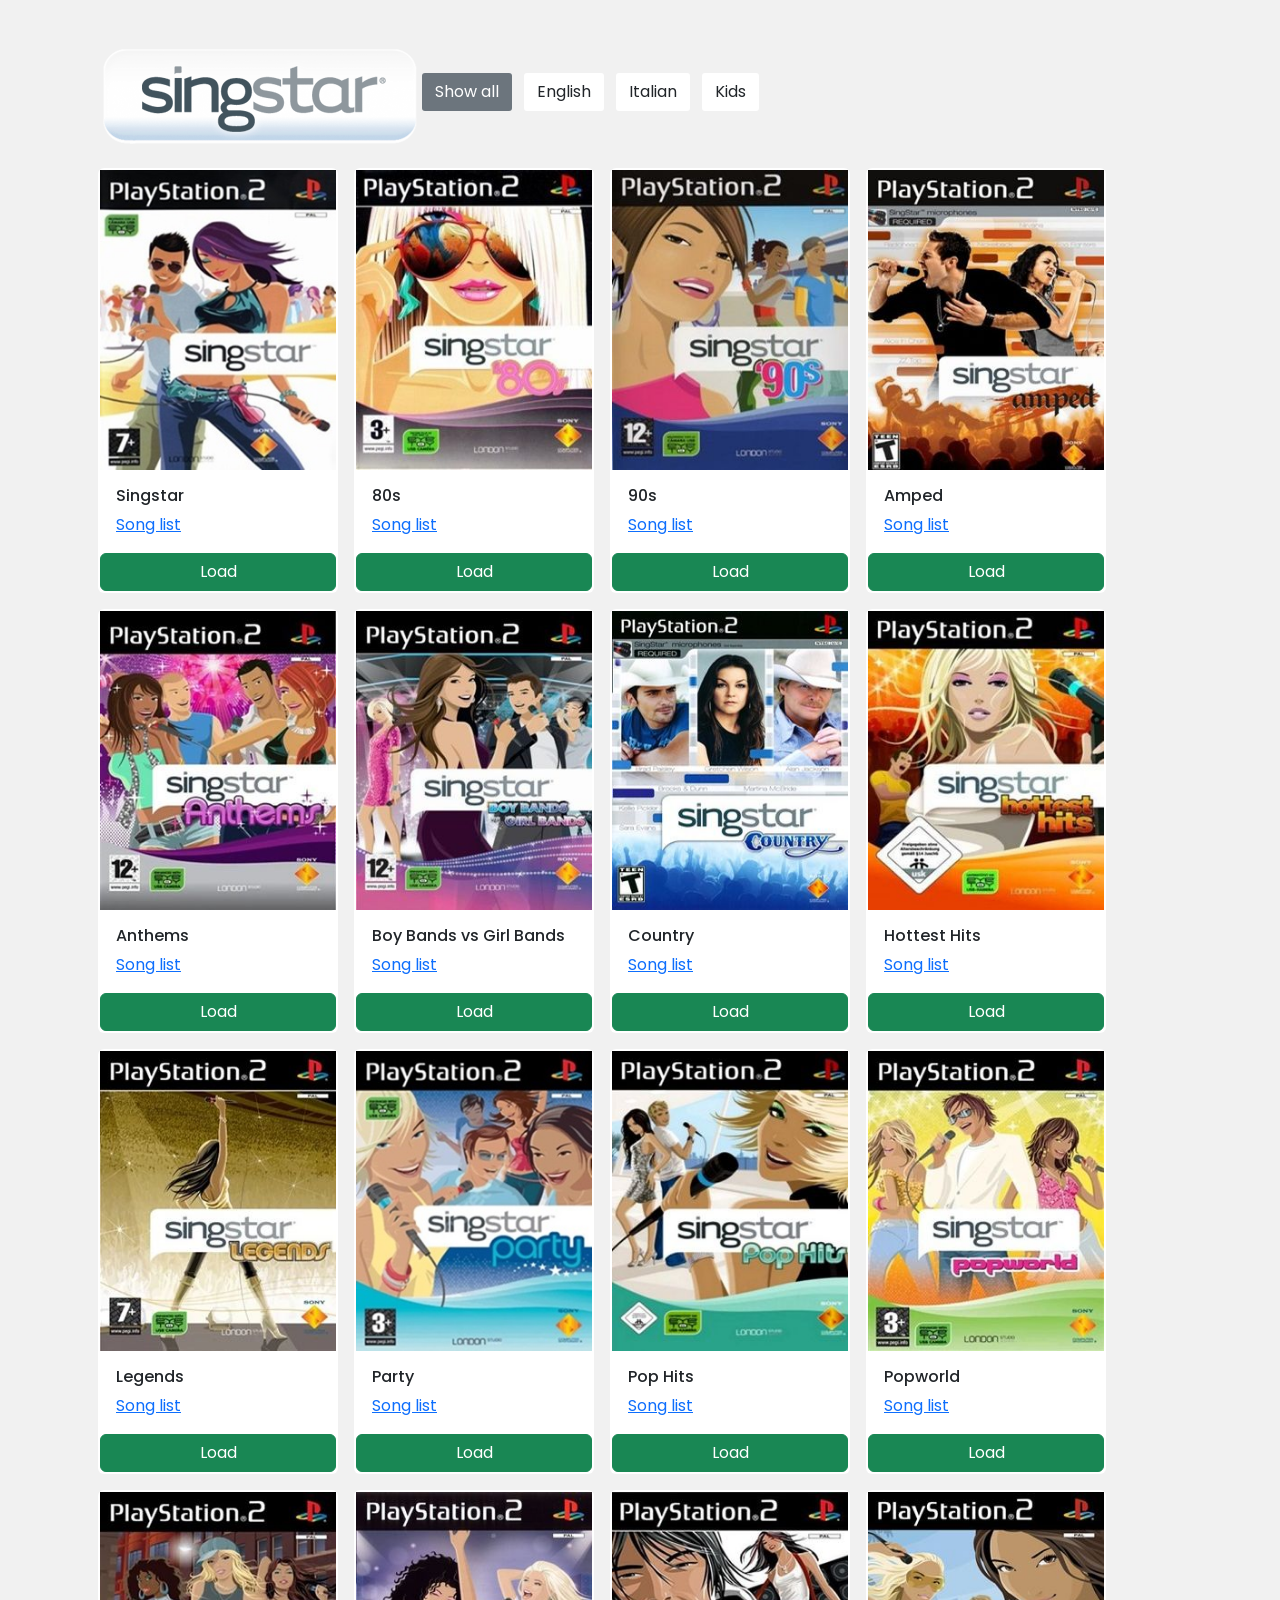
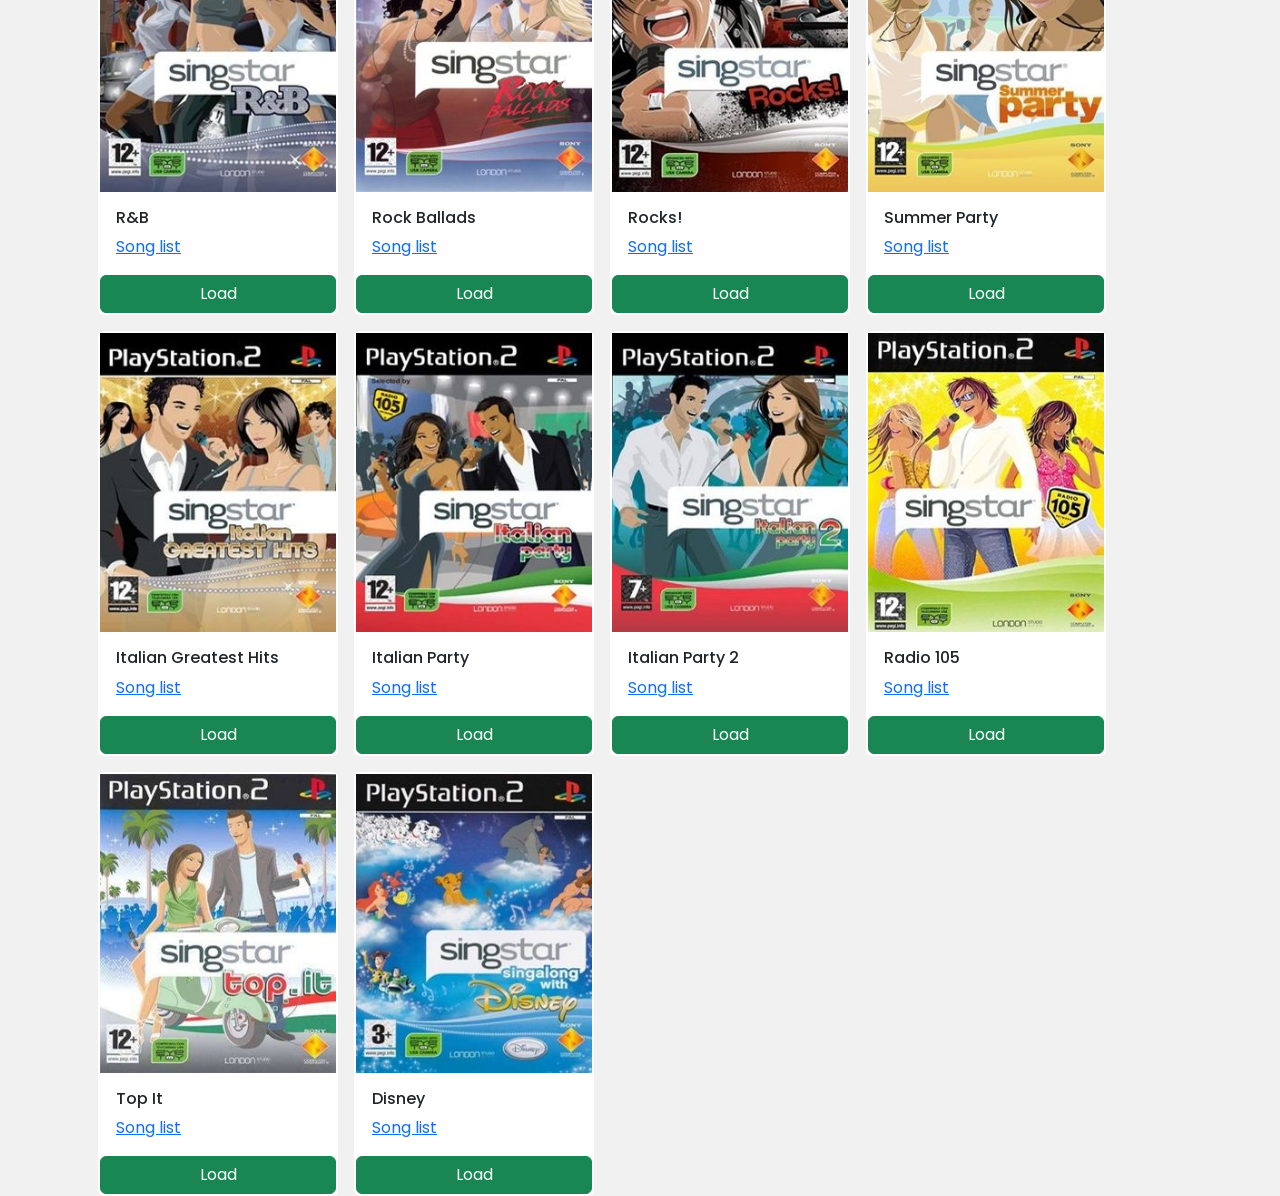
<file: index.html>
<!DOCTYPE html>
<html lang="en" dir="ltr">
  <head>
    <meta charset="utf-8" />
    <title>Singstar Loader</title>
    <link rel="stylesheet" href="style.css" />
    <meta name="viewport" content="width=device-width, initial-scale=1.0" />
    <link rel="stylesheet" href="https://cdn.jsdelivr.net/npm/bootstrap@5.3.0-alpha2/dist/css/bootstrap.min.css" />
    <script src="script.js" defer></script>
  </head>
  <body>



    <div class="container">
      <!-- Images Filter Buttons Section -->
      <div class="row mt-5" id="filter-buttons">
        <div class="col-12">
          <img src="images/Singstar.PNG" alt="img" />
          <button class="btn mb-2 me-1 active" data-filter="all">Show all</button>
          <button class="btn mb-2 mx-1" data-filter="English">English</button>
          <button class="btn mb-2 mx-1" data-filter="Italian">Italian</button>
          <button class="btn mb-2 mx-1" data-filter="Kids">Kids</button>
        </div>
      </div>

      <!-- Filterable Images / Cards Section -->
      <div class="row px-2 mt-4 gap-3" id="filterable-cards">   
        
         <!-- English -->


        <div class="card p-0" data-name="English">   
          <img src="images/SCES_522.68_COV.JPG" alt="img" />
          <div class="card-body">
            <h6 class="card-title" text-align: center>Singstar</h6>
            <p class="card-text"><a href="https://en.wikipedia.org/wiki/List_of_songs_in_SingStar_games_(PlayStation_2)#SingStar">Song list</a></p>
          </div>
          <a href="http://192.168.81.67/mount_ps2/dev_hdd0/Singstar/Singstar [SCES_522.68]" class="btn btn-success">Load</a>
        </div>  
        <div class="card p-0" data-name="English">
          <img src="images/SCES_536.02_COV.JPG" alt="img" />
          <div class="card-body">
            <h6 class="card-title" text-align: center>80s</h6>
            <p class="card-text"><a href="https://en.wikipedia.org/wiki/List_of_songs_in_SingStar_games_(PlayStation_2)#SingStar_'80s">Song list</a></p>
          </div>
          <a href="http://192.168.81.67/mount_ps2/dev_hdd0/Singstar/80s [SCES_536.02]" class="btn btn-success">Load</a>
        </div>
        <div class="card p-0" data-name="English">
          <img src="images/SCES_545.99_COV.JPG" alt="img" />
          <div class="card-body">
            <h6 class="card-title" text-align: center>90s</h6>
            <p class="card-text"><a href="https://en.wikipedia.org/wiki/List_of_songs_in_SingStar_games_(PlayStation_2)#SingStar_'90s">Song list</a></p>
          </div>
          <a href="http://192.168.81.67/mount_ps2/dev_hdd0/Singstar/90s [SCES_545.99]" class="btn btn-success">Load</a>
        </div>
        <div class="card p-0" data-name="English">
          <img src="images/SCUS_976.11_COV.JPG" alt="img" />
          <div class="card-body">
            <h6 class="card-title" text-align: center>Amped</h6>
            <p class="card-text"><a href="https://en.wikipedia.org/wiki/List_of_songs_in_SingStar_games_(PlayStation_2)#SingStar_Amped">Song list</a></p>
          </div>
          <a href="http://192.168.81.67/mount_ps2/dev_hdd0/Singstar/Amped [SCUS_976.11]" class="btn btn-success">Load</a>
        </div>

        <div class="card p-0" data-name="English">
          <img src="images/SCES_541.31_COV.JPG" alt="img" />
          <div class="card-body">
            <h6 class="card-title" text-align: center>Anthems</h6>
            <p class="card-text"><a href="https://en.wikipedia.org/wiki/List_of_songs_in_SingStar_games_(PlayStation_2)#SingStar_Anthems">Song list</a></p>
          </div>
          <a href="http://192.168.81.67/mount_ps2/dev_hdd0/Singstar/Anthems [SCES_541.31]" class="btn btn-success">Load</a>
        </div>

        <div class="card p-0" data-name="English">
          <img src="images/SCES_551.78_COV.JPG" alt="img" />
          <div class="card-body">
            <h6 class="card-title" text-align: center>Boy Bands vs Girl Bands</h6>
            <p class="card-text"><a href="https://en.wikipedia.org/wiki/List_of_songs_in_SingStar_games_(PlayStation_2)#SingStar_Boy_Bands_vs_Girl_Bands">Song list</a></p>
          </div>
          <a href="http://192.168.81.67/mount_ps2/dev_hdd0/Singstar/BoybandsVsGirlbands [SCES_551.78]" class="btn btn-success">Load</a>
        </div>
        <div class="card p-0" data-name="English">
          <img src="images/SCUS_976.51_COV.JPG" alt="img" />
          <div class="card-body">
            <h6 class="card-title" text-align: center>Country</h6>
            <p class="card-text"><a href="https://en.wikipedia.org/wiki/List_of_songs_in_SingStar_games_(PlayStation_2)#SingStar_Country">Song list</a></p>
          </div>
          <a href="http://192.168.81.67/mount_ps2/dev_hdd0/Singstar/Country [SCUS_976.51]" class="btn btn-success">Load</a>
        </div>
        <div class="card p-0" data-name="English">
          <img src="images/SCES_551.60_COV.JPG" alt="img" />
          <div class="card-body">
            <h6 class="card-title" text-align: center>Hottest Hits</h6>
            <p class="card-text"><a href="https://en.wikipedia.org/wiki/List_of_songs_in_SingStar_games_(PlayStation_2)#SingStar_Hottest_Hits">Song list</a></p>
          </div>
          <a href="http://192.168.81.67/mount_ps2/dev_hdd0/Singstar/HotHits [SCES_551.60]" class="btn btn-success">Load</a>
        </div>
        <div class="card p-0" data-name="English">
          <img src="images/SCES_541.91_COV.JPG" alt="img" />
          <div class="card-body">
            <h6 class="card-title" text-align: center>Legends</h6>
            <p class="card-text"><a href="https://en.wikipedia.org/wiki/List_of_songs_in_SingStar_games_(PlayStation_2)#SingStar_Legends">Song list</a></p>
          </div>
          <a href="http://192.168.81.67/mount_ps2/dev_hdd0/Singstar/Legends [SCES_541.91]" class="btn btn-success">Load</a>
        </div>
        <div class="card p-0" data-name="English">
          <img src="images/SCES_528.26_COV.JPG" alt="img" />
          <div class="card-body">
            <h6 class="card-title" text-align: center>Party</h6>
            <p class="card-text"><a href="https://en.wikipedia.org/wiki/List_of_songs_in_SingStar_games_(PlayStation_2)#SingStar_Party">Song list</a></p>
          </div>
          <a href="http://192.168.81.67/mount_ps2/dev_hdd0/Singstar/Party [SCES_528.26]" class="btn btn-success">Load</a>
        </div>
        <div class="card p-0" data-name="English">
          <img src="images/SCES_545.70_COV.JPG" alt="img" />
          <div class="card-body">
            <h6 class="card-title" text-align: center>Pop Hits</h6>
            <p class="card-text"><a href="https://en.wikipedia.org/wiki/List_of_songs_in_SingStar_games_(PlayStation_2)#SingStar_Pop_Hits">Song list</a></p>
          </div>
          <a href="http://192.168.81.67/mount_ps2/dev_hdd0/Singstar/PopHits [SCES_545.70]" class="btn btn-success">Load</a>
        </div>
        <div class="card p-0" data-name="English">
          <img src="images/SCES_533.23_COV.JPG" alt="img" />
          <div class="card-body">
            <h6 class="card-title" text-align: center>Popworld</h6>
            <p class="card-text"><a href="https://en.wikipedia.org/wiki/List_of_songs_in_SingStar_games_(PlayStation_2)#SingStar_Pop_(known_as_SingStar_Popworld_in_the_UK,_as_Singstar_-_The_Dome_in_Germany,_as_Singstar_-_Svenska_Hits_in_Sweden_and_as_SingStar_Norske_Hits_in_Norway)">Song list</a></p>
          </div>
          <a href="http://192.168.81.67/mount_ps2/dev_hdd0/Singstar/PopWorld [SCES_533.23]" class="btn btn-success">Load</a>
        </div>
        <div class="card p-0" data-name="English">
          <img src="images/SCES_547.60_COV.JPG" alt="img" />
          <div class="card-body">
            <h6 class="card-title" text-align: center>R&B</h6>
            <p class="card-text"><a href="https://en.wikipedia.org/wiki/List_of_songs_in_SingStar_games_(PlayStation_2)#SingStar_R&B">Song list</a></p>
          </div>
          <a href="http://192.168.81.67/mount_ps2/dev_hdd0/Singstar/RandB [SCES_547.60]" class="btn btn-success">Load</a>
        </div>
        <div class="card p-0" data-name="English">
          <img src="images/SCES_545.97_COV.JPG" alt="img" />
          <div class="card-body">
            <h6 class="card-title" text-align: center>Rock Ballads</h6>
            <p class="card-text"><a href="https://en.wikipedia.org/wiki/List_of_songs_in_SingStar_games_(PlayStation_2)#SingStar_Rock_Ballads">Song list</a></p>
          </div>
          <a href="http://192.168.81.67/mount_ps2/dev_hdd0/Singstar/RockBallads [SCES_545.97]" class="btn btn-success">Load</a>
        </div>

        <div class="card p-0" data-name="English">
          <img src="images/SCES_540.25_COV.JPG" alt="img" />
          <div class="card-body">
            <h6 class="card-title" text-align: center>Rocks!</h6>
            <p class="card-text"><a href="https://en.wikipedia.org/wiki/List_of_songs_in_SingStar_games_(PlayStation_2)#SingStar_Rocks!">Song list</a></p>
          </div>
          <a href="http://192.168.81.67/mount_ps2/dev_hdd0/Singstar/Rocks [SCES_540.25]" class="btn btn-success">Load</a>
        </div>

        <div class="card p-0" data-name="English">
          <img src="images/SCES_550.56_COV.JPG" alt="img" />
          <div class="card-body">
            <h6 class="card-title" text-align: center>Summer Party</h6>
            <p class="card-text"><a href="https://en.wikipedia.org/wiki/List_of_songs_in_SingStar_games_(PlayStation_2)#SingStar_Summer_Party_(known_as_SingStar_Party_Hits_in_Australia)">Song list</a></p>
          </div>
          <a href="http://192.168.81.67/mount_ps2/dev_hdd0/Singstar/SummerParty [SCES_550.56]" class="btn btn-success">Load</a>
        </div>
        

        
        <!-- Italian -->

        <div class="card p-0" data-name="Italian">
          <img src="images/SCES_550.59_COV.JPG" alt="img" />
          <div class="card-body">
            <h6 class="card-title" text-align: center>Italian Greatest Hits</h6>
            <p class="card-text"><a href="https://it.wikipedia.org/wiki/SingStar#SingStar_Italian_Greatest_Hits">Song list</a></p>
          </div>
          <a href="http://192.168.81.67/mount_ps2/dev_hdd0/Singstar/ItalianGreatestHits [SCES_550.59]" class="btn btn-success">Load</a>
        </div>
        <div class="card p-0" data-name="Italian">
          <img src="images/SCES_548.69_COV.JPG" alt="img" />
          <div class="card-body">
            <h6 class="card-title" text-align: center>Italian Party</h6>
            <p class="card-text"><a href="https://it.wikipedia.org/wiki/SingStar#SingStar_Italian_Party">Song list</a></p>
          </div>
          <a href="http://192.168.81.67/mount_ps2/dev_hdd0/Singstar/ItalianParty [SCES_548.69]" class="btn btn-success">Load</a>
        </div>
        <div class="card p-0" data-name="Italian">
          <img src="images/SCES_551.81_COV.JPG" alt="img" />
          <div class="card-body">
            <h6 class="card-title" text-align: center>Italian Party 2</h6>
            <p class="card-text"><a href="https://it.wikipedia.org/wiki/SingStar#SingStar_Italian_Party_2">Song list</a></p>
          </div>
          <a href="http://192.168.81.67/mount_ps2/dev_hdd0/Singstar/ItalianParty2 [SCES_551.81]" class="btn btn-success">Load</a>
        </div>
      <div class="card p-0" data-name="Italian">
        <img src="images/SCES_531.81_COV.JPG" alt="img" />
        <div class="card-body">
          <h6 class="card-title" text-align: center>Radio 105</h6>
          <p class="card-text"><a href="https://it.wikipedia.org/wiki/SingStar#SingStar_Radio_105">Song list</a></p>
        </div>
        <a href="http://192.168.81.67/mount_ps2/dev_hdd0/Singstar/Radio105 [SCES_531.81]" class="btn btn-success">Load</a>
      </div>
      <div class="card p-0" data-name="Italian">
        <img src="images/SCES_540.77_COV.JPG" alt="img" />
        <div class="card-body">
          <h6 class="card-title" text-align: center>Top It</h6>
          <p class="card-text"><a href="https://it.wikipedia.org/wiki/SingStar#Singstar_Top_It">Song list</a></p>
        </div>
        <a href="http://192.168.81.67/mount_ps2/dev_hdd0/Singstar/TopIT [SCES_540.77]" class="btn btn-success">Load</a>
      </div>

        <!-- Kids -->
        <div class="card p-0" data-name="Kids">
          <img src="images/SCES_552.55_COV.JPG" alt="img" />
          <div class="card-body">
            <h6 class="card-title" text-align: center>Disney</h6>
            <p class="card-text"><a href="https://en.wikipedia.org/wiki/List_of_songs_in_SingStar_games_(PlayStation_2)#SingStar_Singalong_With_Disney">Song list</a></p>
          </div>
          <a href="http://192.168.81.67/mount_ps2/dev_hdd0/Singstar/Disney [SCES_552.55]" class="btn btn-success">Load</a>
        </div>
      </div>
    </div>
  </body>
</html>
</file>
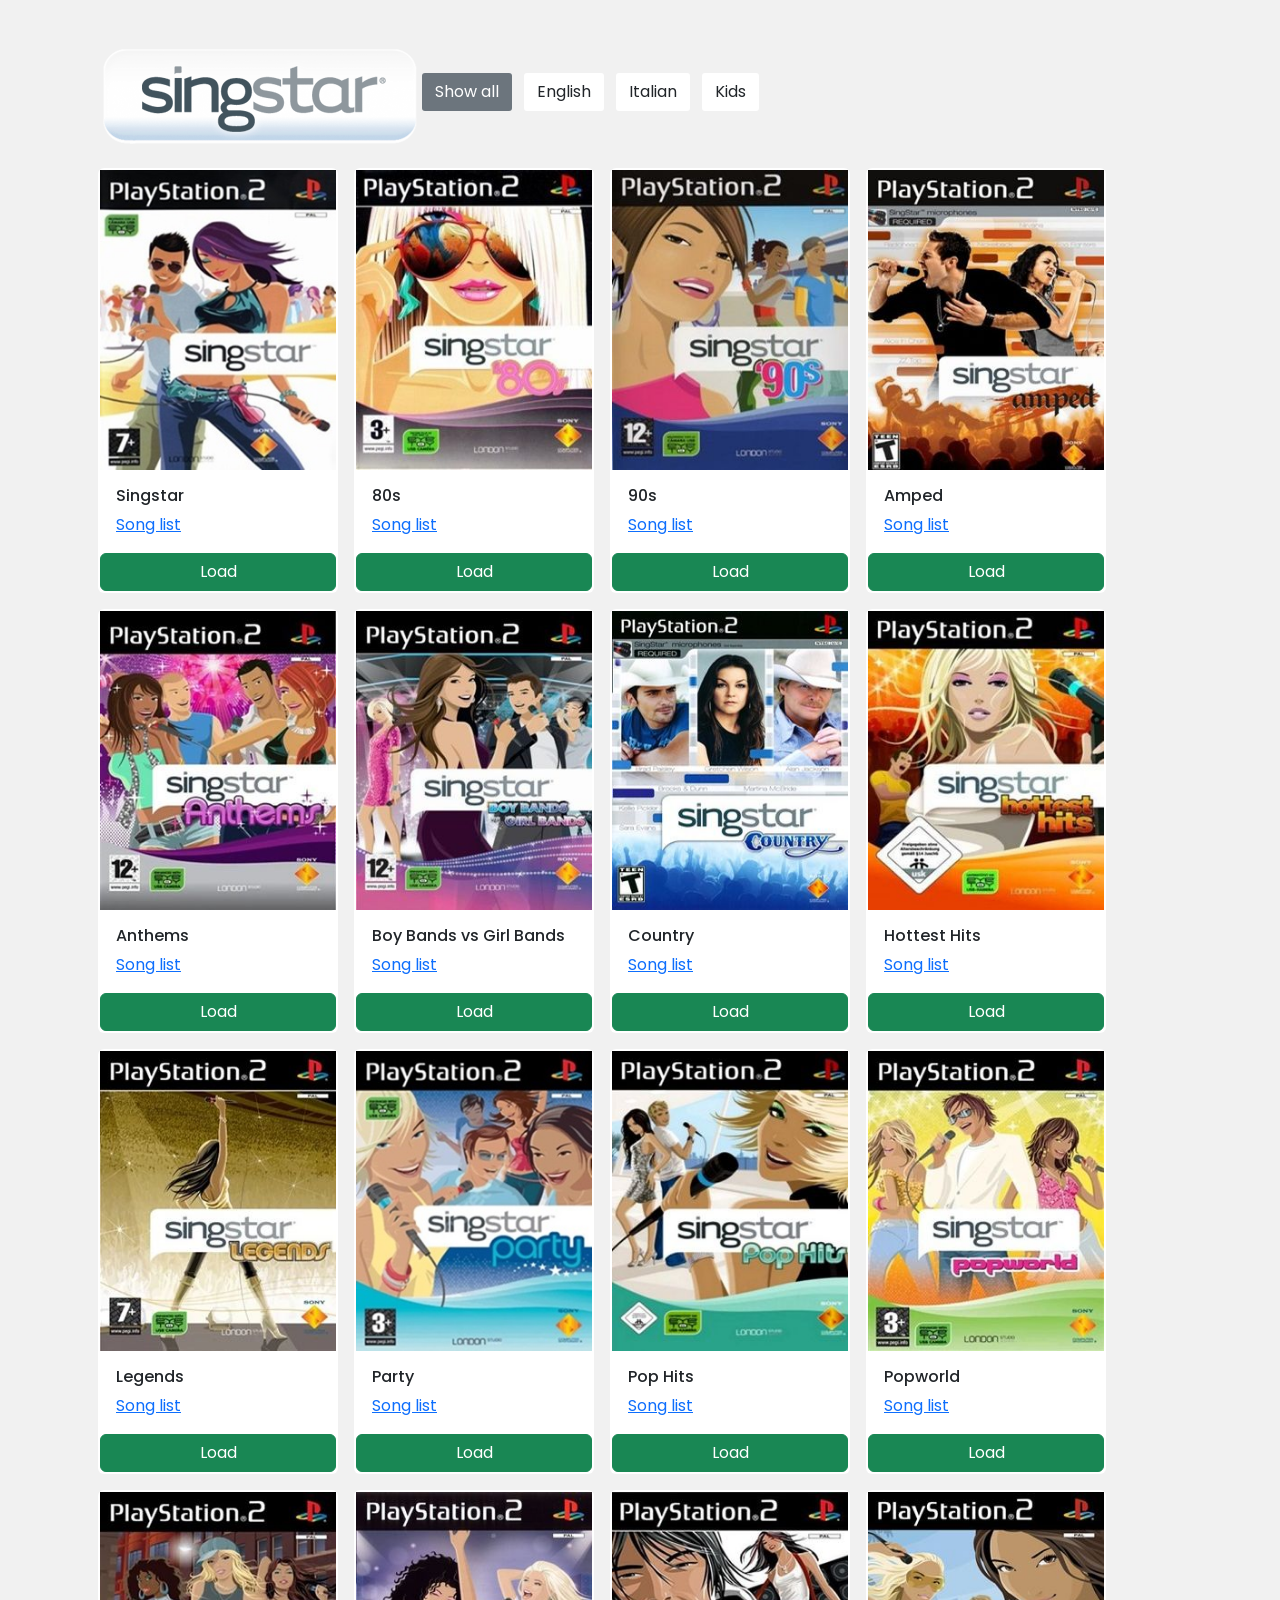
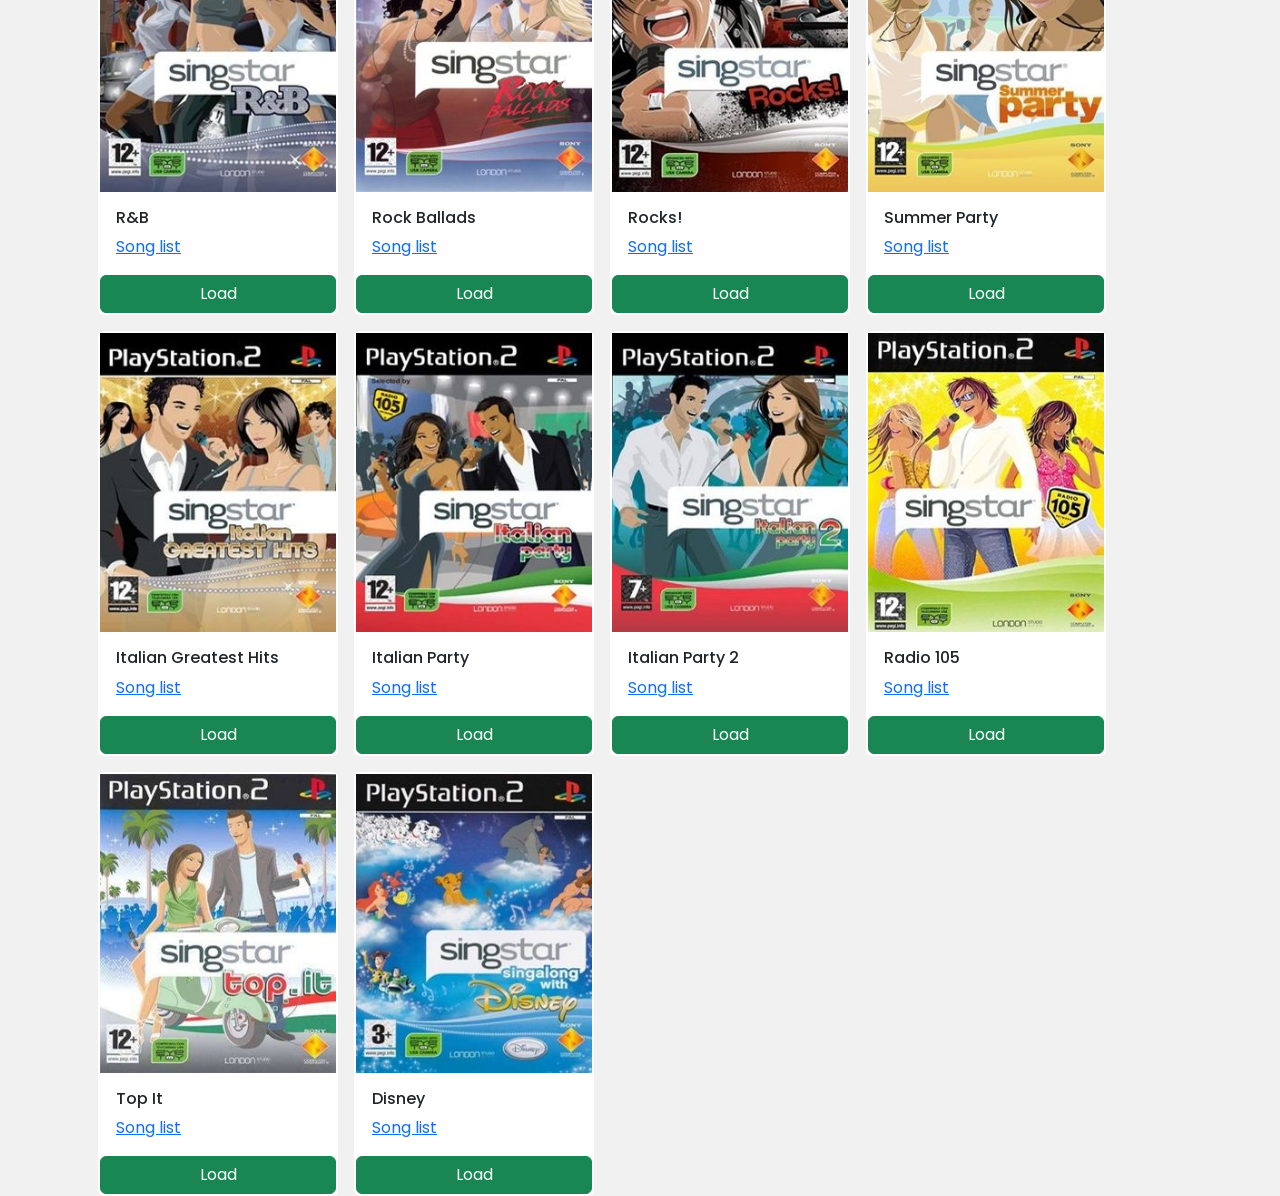
<file: Singstar.html>
<!DOCTYPE html>
<html lang="en" dir="ltr">
  <head>
    <meta charset="utf-8" />
    <title>Singstar Loader</title>
    <link rel="stylesheet" href="style.css" />
    <meta name="viewport" content="width=device-width, initial-scale=1.0" />
    <link rel="stylesheet" href="https://cdn.jsdelivr.net/npm/bootstrap@5.3.0-alpha2/dist/css/bootstrap.min.css" />
    <script src="script.js" defer></script>
  </head>
  <body>



    <div class="container">
      <!-- Images Filter Buttons Section -->
      <div class="row mt-5" id="filter-buttons">
        <div class="col-12">
          <img src="images/Singstar.PNG" alt="img" />
          <button class="btn mb-2 me-1 active" data-filter="all">Show all</button>
          <button class="btn mb-2 mx-1" data-filter="English">English</button>
          <button class="btn mb-2 mx-1" data-filter="Italian">Italian</button>
          <button class="btn mb-2 mx-1" data-filter="Kids">Kids</button>
        </div>
      </div>

      <!-- Filterable Images / Cards Section -->
      <div class="row px-2 mt-4 gap-3" id="filterable-cards">   
        
         <!-- English -->


        <div class="card p-0" data-name="English">   
          <img src="images/SCES_522.68_COV.JPG" alt="img" />
          <div class="card-body">
            <h6 class="card-title" text-align: center>Singstar</h6>
            <p class="card-text"><a href="https://en.wikipedia.org/wiki/List_of_songs_in_SingStar_games_(PlayStation_2)#SingStar">Song list</a></p>
          </div>
          <a href="http://192.168.8.204/mount_ps2/dev_hdd0/Singstar/Singstar [SCES_522.68]" class="btn btn-success">Load</a>
        </div>  
        <div class="card p-0" data-name="English">
          <img src="images/SCES_536.02_COV.JPG" alt="img" />
          <div class="card-body">
            <h6 class="card-title" text-align: center>80s</h6>
            <p class="card-text"><a href="https://en.wikipedia.org/wiki/List_of_songs_in_SingStar_games_(PlayStation_2)#SingStar_'80s">Song list</a></p>
          </div>
          <a href="http://192.168.8.204/mount_ps2/dev_hdd0/Singstar/80s [SCES_536.02]" class="btn btn-success">Load</a>
        </div>
        <div class="card p-0" data-name="English">
          <img src="images/SCES_545.99_COV.JPG" alt="img" />
          <div class="card-body">
            <h6 class="card-title" text-align: center>90s</h6>
            <p class="card-text"><a href="https://en.wikipedia.org/wiki/List_of_songs_in_SingStar_games_(PlayStation_2)#SingStar_'90s">Song list</a></p>
          </div>
          <a href="http://192.168.8.204/mount_ps2/dev_hdd0/Singstar/90s [SCES_545.99]" class="btn btn-success">Load</a>
        </div>
        <div class="card p-0" data-name="English">
          <img src="images/SCUS_976.11_COV.JPG" alt="img" />
          <div class="card-body">
            <h6 class="card-title" text-align: center>Amped</h6>
            <p class="card-text"><a href="https://en.wikipedia.org/wiki/List_of_songs_in_SingStar_games_(PlayStation_2)#SingStar_Amped">Song list</a></p>
          </div>
          <a href="http://192.168.8.204/mount_ps2/dev_hdd0/Singstar/Amped [SCUS_976.11]" class="btn btn-success">Load</a>
        </div>

        <div class="card p-0" data-name="English">
          <img src="images/SCES_541.31_COV.JPG" alt="img" />
          <div class="card-body">
            <h6 class="card-title" text-align: center>Anthems</h6>
            <p class="card-text"><a href="https://en.wikipedia.org/wiki/List_of_songs_in_SingStar_games_(PlayStation_2)#SingStar_Anthems">Song list</a></p>
          </div>
          <a href="http://192.168.8.204/mount_ps2/dev_hdd0/Singstar/Anthems [SCES_541.31]" class="btn btn-success">Load</a>
        </div>

        <div class="card p-0" data-name="English">
          <img src="images/SCES_551.78_COV.JPG" alt="img" />
          <div class="card-body">
            <h6 class="card-title" text-align: center>Boy Bands vs Girl Bands</h6>
            <p class="card-text"><a href="https://en.wikipedia.org/wiki/List_of_songs_in_SingStar_games_(PlayStation_2)#SingStar_Boy_Bands_vs_Girl_Bands">Song list</a></p>
          </div>
          <a href="http://192.168.8.204/mount_ps2/dev_hdd0/Singstar/BoybandsVsGirlbands [SCES_551.78]" class="btn btn-success">Load</a>
        </div>
        <div class="card p-0" data-name="English">
          <img src="images/SCUS_976.51_COV.JPG" alt="img" />
          <div class="card-body">
            <h6 class="card-title" text-align: center>Country</h6>
            <p class="card-text"><a href="https://en.wikipedia.org/wiki/List_of_songs_in_SingStar_games_(PlayStation_2)#SingStar_Country">Song list</a></p>
          </div>
          <a href="http://192.168.8.204/mount_ps2/dev_hdd0/Singstar/Country [SCUS_976.51]" class="btn btn-success">Load</a>
        </div>
        <div class="card p-0" data-name="English">
          <img src="images/SCES_551.60_COV.JPG" alt="img" />
          <div class="card-body">
            <h6 class="card-title" text-align: center>Hottest Hits</h6>
            <p class="card-text"><a href="https://en.wikipedia.org/wiki/List_of_songs_in_SingStar_games_(PlayStation_2)#SingStar_Hottest_Hits">Song list</a></p>
          </div>
          <a href="http://192.168.8.204/mount_ps2/dev_hdd0/Singstar/HotHits [SCES_551.60]" class="btn btn-success">Load</a>
        </div>
        <div class="card p-0" data-name="English">
          <img src="images/SCES_541.91_COV.JPG" alt="img" />
          <div class="card-body">
            <h6 class="card-title" text-align: center>Legends</h6>
            <p class="card-text"><a href="https://en.wikipedia.org/wiki/List_of_songs_in_SingStar_games_(PlayStation_2)#SingStar_Legends">Song list</a></p>
          </div>
          <a href="http://192.168.8.204/mount_ps2/dev_hdd0/Singstar/Legends [SCES_541.91]" class="btn btn-success">Load</a>
        </div>
        <div class="card p-0" data-name="English">
          <img src="images/SCES_528.26_COV.JPG" alt="img" />
          <div class="card-body">
            <h6 class="card-title" text-align: center>Party</h6>
            <p class="card-text"><a href="https://en.wikipedia.org/wiki/List_of_songs_in_SingStar_games_(PlayStation_2)#SingStar_Party">Song list</a></p>
          </div>
          <a href="http://192.168.8.204/mount_ps2/dev_hdd0/Singstar/Party [SCES_528.26]" class="btn btn-success">Load</a>
        </div>
        <div class="card p-0" data-name="English">
          <img src="images/SCES_545.70_COV.JPG" alt="img" />
          <div class="card-body">
            <h6 class="card-title" text-align: center>Pop Hits</h6>
            <p class="card-text"><a href="https://en.wikipedia.org/wiki/List_of_songs_in_SingStar_games_(PlayStation_2)#SingStar_Pop_Hits">Song list</a></p>
          </div>
          <a href="http://192.168.8.204/mount_ps2/dev_hdd0/Singstar/PopHits [SCES_545.70]" class="btn btn-success">Load</a>
        </div>
        <div class="card p-0" data-name="English">
          <img src="images/SCES_533.23_COV.JPG" alt="img" />
          <div class="card-body">
            <h6 class="card-title" text-align: center>Popworld</h6>
            <p class="card-text"><a href="https://en.wikipedia.org/wiki/List_of_songs_in_SingStar_games_(PlayStation_2)#SingStar_Pop_(known_as_SingStar_Popworld_in_the_UK,_as_Singstar_-_The_Dome_in_Germany,_as_Singstar_-_Svenska_Hits_in_Sweden_and_as_SingStar_Norske_Hits_in_Norway)">Song list</a></p>
          </div>
          <a href="http://192.168.8.204/mount_ps2/dev_hdd0/Singstar/PopWorld [SCES_533.23]" class="btn btn-success">Load</a>
        </div>
        <div class="card p-0" data-name="English">
          <img src="images/SCES_547.60_COV.JPG" alt="img" />
          <div class="card-body">
            <h6 class="card-title" text-align: center>R&B</h6>
            <p class="card-text"><a href="https://en.wikipedia.org/wiki/List_of_songs_in_SingStar_games_(PlayStation_2)#SingStar_R&B">Song list</a></p>
          </div>
          <a href="http://192.168.8.204/mount_ps2/dev_hdd0/Singstar/RandB [SCES_547.60]" class="btn btn-success">Load</a>
        </div>
        <div class="card p-0" data-name="English">
          <img src="images/SCES_545.97_COV.JPG" alt="img" />
          <div class="card-body">
            <h6 class="card-title" text-align: center>Rock Ballads</h6>
            <p class="card-text"><a href="https://en.wikipedia.org/wiki/List_of_songs_in_SingStar_games_(PlayStation_2)#SingStar_Rock_Ballads">Song list</a></p>
          </div>
          <a href="http://192.168.8.204/mount_ps2/dev_hdd0/Singstar/RockBallads [SCES_545.97]" class="btn btn-success">Load</a>
        </div>

        <div class="card p-0" data-name="English">
          <img src="images/SCES_540.25_COV.JPG" alt="img" />
          <div class="card-body">
            <h6 class="card-title" text-align: center>Rocks!</h6>
            <p class="card-text"><a href="https://en.wikipedia.org/wiki/List_of_songs_in_SingStar_games_(PlayStation_2)#SingStar_Rocks!">Song list</a></p>
          </div>
          <a href="http://192.168.8.204/mount_ps2/dev_hdd0/Singstar/Rocks [SCES_540.25]" class="btn btn-success">Load</a>
        </div>

        <div class="card p-0" data-name="English">
          <img src="images/SCES_550.56_COV.JPG" alt="img" />
          <div class="card-body">
            <h6 class="card-title" text-align: center>Summer Party</h6>
            <p class="card-text"><a href="https://en.wikipedia.org/wiki/List_of_songs_in_SingStar_games_(PlayStation_2)#SingStar_Summer_Party_(known_as_SingStar_Party_Hits_in_Australia)">Song list</a></p>
          </div>
          <a href="http://192.168.8.204/mount_ps2/dev_hdd0/Singstar/SummerParty [SCES_550.56]" class="btn btn-success">Load</a>
        </div>
        

        
        <!-- Italian -->

        <div class="card p-0" data-name="Italian">
          <img src="images/SCES_550.59_COV.JPG" alt="img" />
          <div class="card-body">
            <h6 class="card-title" text-align: center>Italian Greatest Hits</h6>
            <p class="card-text"><a href="https://it.wikipedia.org/wiki/SingStar#SingStar_Italian_Greatest_Hits">Song list</a></p>
          </div>
          <a href="http://192.168.8.204/mount_ps2/dev_hdd0/Singstar/ItalianGreatestHits [SCES_550.59]" class="btn btn-success">Load</a>
        </div>
        <div class="card p-0" data-name="Italian">
          <img src="images/SCES_548.69_COV.JPG" alt="img" />
          <div class="card-body">
            <h6 class="card-title" text-align: center>Italian Party</h6>
            <p class="card-text"><a href="https://it.wikipedia.org/wiki/SingStar#SingStar_Italian_Party">Song list</a></p>
          </div>
          <a href="http://192.168.8.204/mount_ps2/dev_hdd0/Singstar/ItalianParty [SCES_548.69]" class="btn btn-success">Load</a>
        </div>
        <div class="card p-0" data-name="Italian">
          <img src="images/SCES_551.81_COV.JPG" alt="img" />
          <div class="card-body">
            <h6 class="card-title" text-align: center>Italian Party 2</h6>
            <p class="card-text"><a href="https://it.wikipedia.org/wiki/SingStar#SingStar_Italian_Party_2">Song list</a></p>
          </div>
          <a href="http://192.168.8.204/mount_ps2/dev_hdd0/Singstar/ItalianParty2 [SCES_551.81]" class="btn btn-success">Load</a>
        </div>
      <div class="card p-0" data-name="Italian">
        <img src="images/SCES_531.81_COV.JPG" alt="img" />
        <div class="card-body">
          <h6 class="card-title" text-align: center>Radio 105</h6>
          <p class="card-text"><a href="https://it.wikipedia.org/wiki/SingStar#SingStar_Radio_105">Song list</a></p>
        </div>
        <a href="http://192.168.8.204/mount_ps2/dev_hdd0/Singstar/Radio105 [SCES_531.81]" class="btn btn-success">Load</a>
      </div>
      <div class="card p-0" data-name="Italian">
        <img src="images/SCES_540.77_COV.JPG" alt="img" />
        <div class="card-body">
          <h6 class="card-title" text-align: center>Top It</h6>
          <p class="card-text"><a href="https://it.wikipedia.org/wiki/SingStar#Singstar_Top_It">Song list</a></p>
        </div>
        <a href="http://192.168.8.204/mount_ps2/dev_hdd0/Singstar/TopIT [SCES_540.77]" class="btn btn-success">Load</a>
      </div>

        <!-- Kids -->
        <div class="card p-0" data-name="Kids">
          <img src="images/SCES_552.55_COV.JPG" alt="img" />
          <div class="card-body">
            <h6 class="card-title" text-align: center>Disney</h6>
            <p class="card-text"><a href="https://en.wikipedia.org/wiki/List_of_songs_in_SingStar_games_(PlayStation_2)#SingStar_Singalong_With_Disney">Song list</a></p>
          </div>
          <a href="http://192.168.8.204/mount_ps2/dev_hdd0/Singstar/Disney [SCES_552.55]" class="btn btn-success">Load</a>
        </div>
      </div>
    </div>
  </body>
</html>
</file>
<file: style.css>
/* Import Google font - Poppins */
@import url('https://fonts.googleapis.com/css2?family=Poppins:wght@400;500;600&display=swap');

* {
  font-family: "Poppins", sans-serif;
}

body {
  background: #f1f1f1 !important;
}

body .container {
  max-width: 1100px;
}
#filter-buttons button {
  border-radius: 3px;
  background: #fff;
  border-color: transparent;
}

#filter-buttons button:hover {
  background: #ddd;
}

#filter-buttons button.active {
  color: #fff;
  background: #6c757d;
}

#filterable-cards .card {
  width: 15rem;
  border: 2px solid transparent;
}

#filterable-cards .card.hide {
  display: none;
}

@media (max-width: 600px) {
  #filterable-cards {
    justify-content: center;
  }

  #filterable-cards .card {
    width: calc(100% / 2 - 10px);
  }
}
</file>
